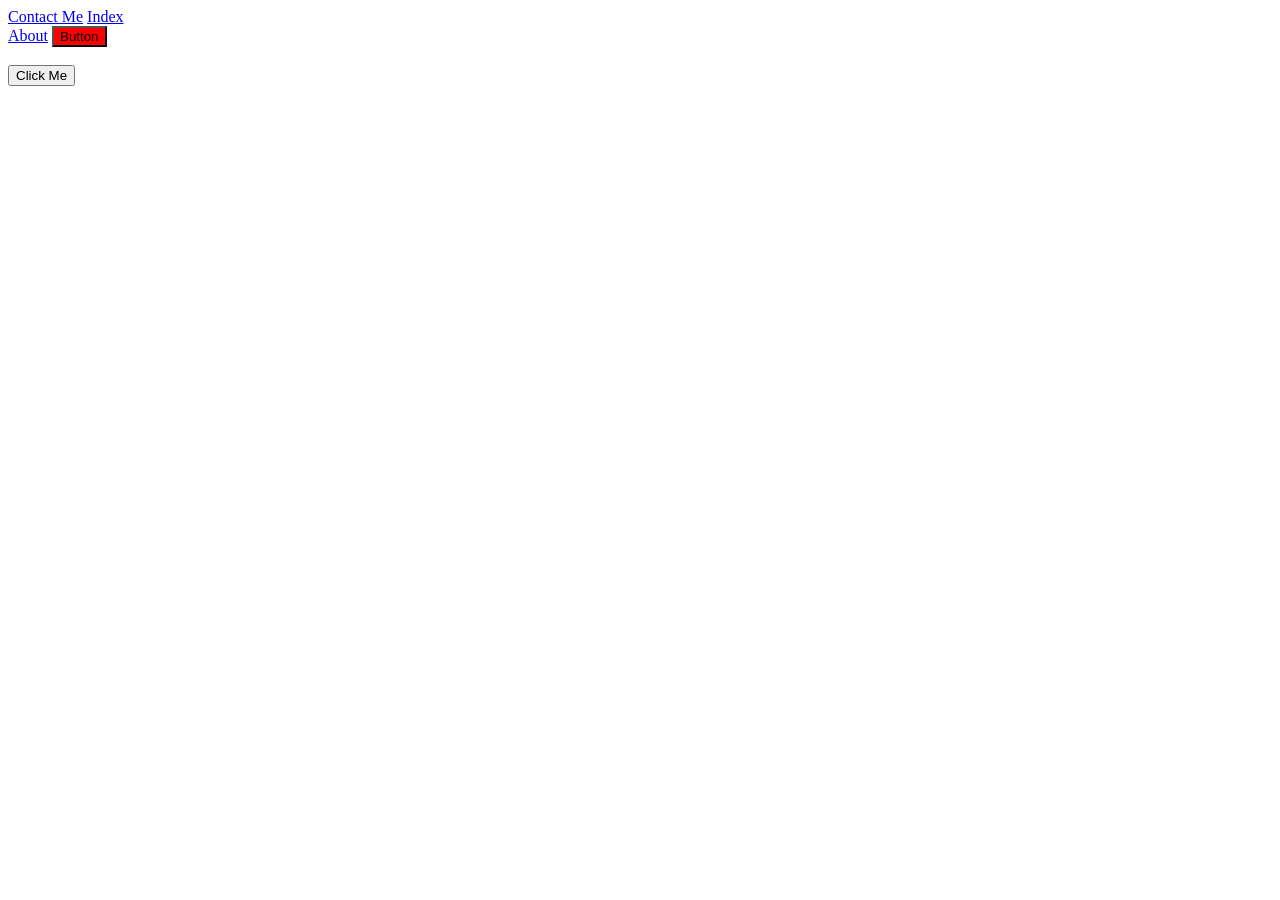
<file: index.html>
<!DOCTYPE html>
<html lang="en">
<head>
    <meta charset="UTF-8">
    <meta name="viewport" content="width=device-width, initial-scale=1.0">
    <title>Document</title>
</head>
<body>
    <nav>
        <a href="contact/contact.html">Contact Me</a>
        <a href="card.html">Index</a>
    </nav>
    <a href="about.html">About</a>
<button id="btn" onclick="">Button</button><br><br>
<button id="btn2">Click Me</button>
</body>
<script type="text/javascript">
    btn=document.getElementById("btn");
    btn.addEventListener('dbclick',changeColor());
    function changeColor(){
btn.style.backgroundColor = "red"
    }
</script>
</html>
</file>
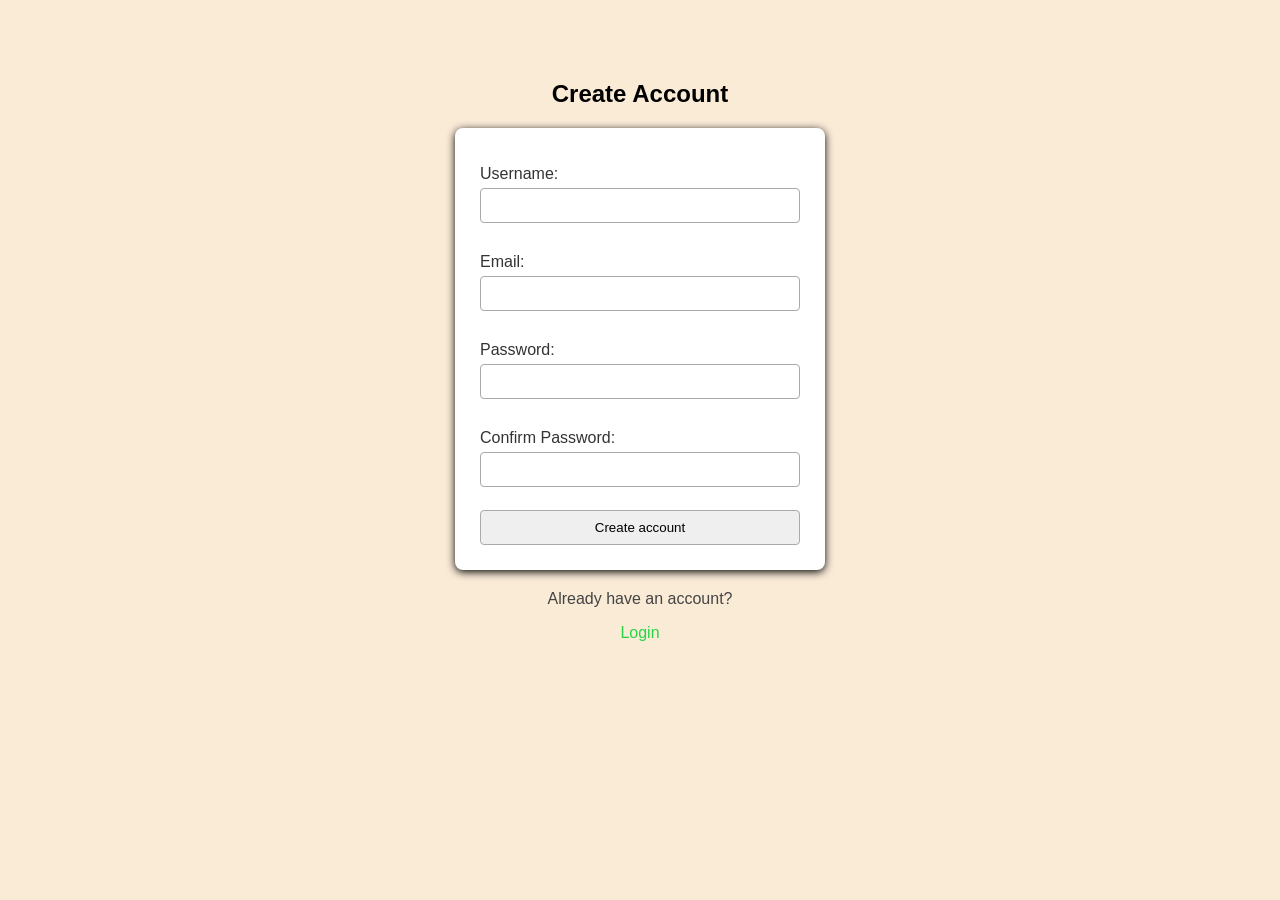
<file: Login/index.html>
<!DOCTYPE html>
<html>
<head>
    <title>Create Account</title>
    <link rel="stylesheet" href="style.css">
</head>
<body>

    <h2>Create Account</h2>

    <form>
        <label>Username:</label>
        <input type="text" id="newUsername" required>
        <br><br>
        <label>Email:</label>
        <input type="email" id="email" required>
        <br><br>
        <label>Password:</label>
        <input type="password" id="newPassword" required>
        <br><br>
        <label>Confirm Password:</label>
        <input type="password" id="confirmPassword" required>
        <br><br>
        <input type="Submit" value="Create account" onclick="createAccount()">
    </form>

    <p>Already have an account?</p>
    <a href="login.html">Login</a>

    <script src="script.js"></script>
</body>
</html>
</file>
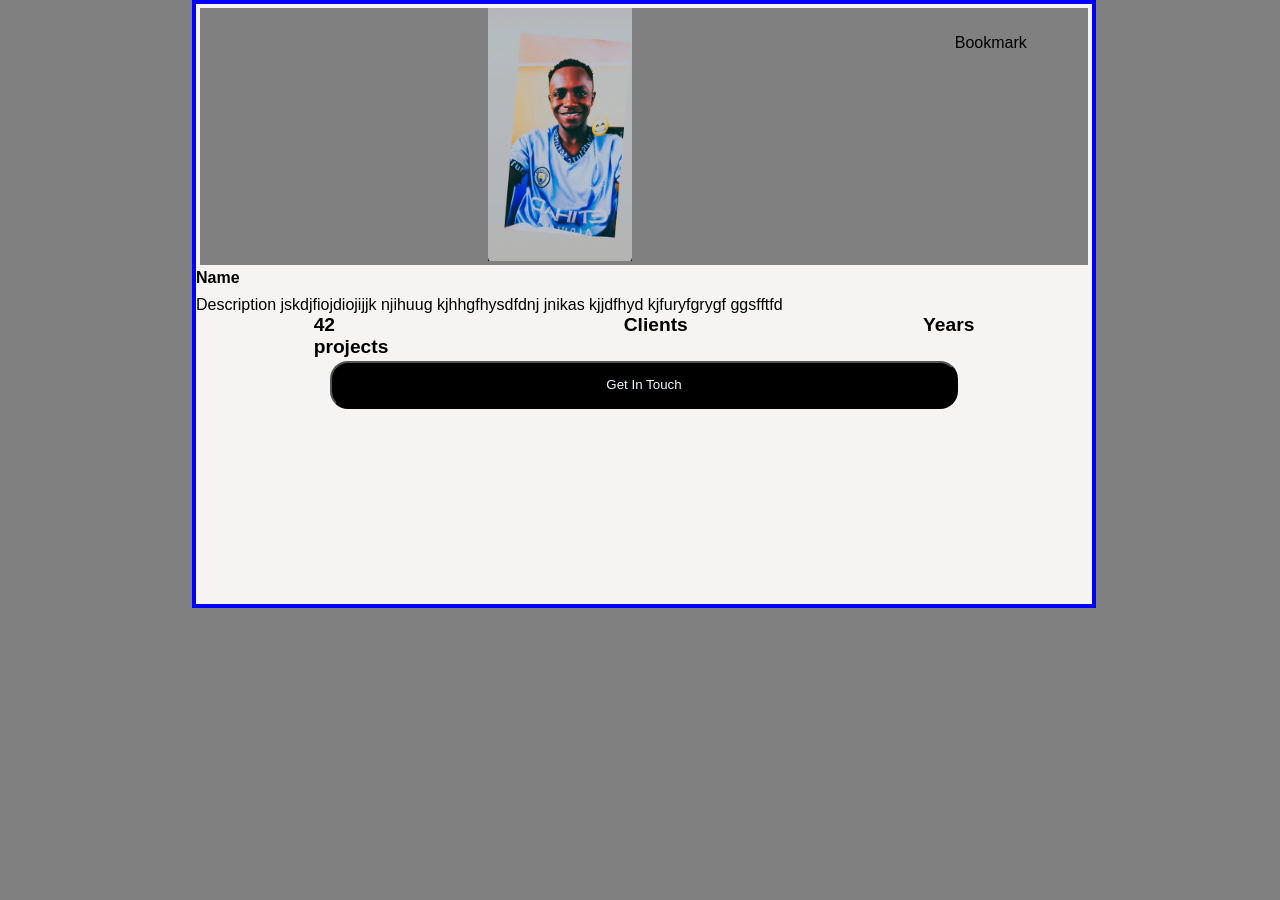
<file: card.html>
<!DOCTYPE html>
<html>
    <head>
        <title>Card</title>
    </head>
    <body>
        <main id="card">
        <section id="section1">
          <center>  <img src="profile.jpg" width="20%"></center>
            <div id="bicon">Bookmark</div>
        </section>
        <section id="section2">
            <div id="name">Name</div>
                <div id="des">Description jskdjfiojdiojijjk njihuug kjhhgfhysdfdnj jnikas kjjdfhyd kjfuryfgrygf ggsfftfd</div>
                <div id="div3">
                <div id="projects">42<br>projects</div>
                <div id="clients">Clients</div>
                <div id="years">Years</div>    
                </div>
           <center>    <button id="Git">Get In Touch</button></center> 
        </section>
        </main>
    </body>
    <style type="text/css">
        body{
            background-color: gray;
            font-family: Verdana, Geneva, Tahoma, sans-serif;
        }
        #section1{
            background-color: gray;
            margin:4px;
        }
        #card{
            background-color: rgb(245, 244, 243);
            border-width: 4px;
            border-style: solid;
            border-color: blue;
            width: 70%;
            margin-left: 15%;
            height: 600px;
        }
        *{
            margin:0;
           
        }
        #section1{
            display: flex;
            position: relative;
        }
        #bicon{
            display: flex;
            position: absolute;
            top:10%;
            left:85%;
        }
        #section2{
display:flex;
flex-direction: column;


        }
        #des{
          padding-top:9px
           
        }
        #div3{
            display: flex;
            
width:100%;
justify-content: space-around;
        }
    #Git{
        background-color: black;
        color:aliceblue;
        font-family: Verdana, Geneva, Tahoma, sans-serif;
        border-radius: 18px;
        width:70%;
        display: flex;
        justify-content: center;
        height: 3rem;
        align-items: center;
        margin:3px;
    }
    #div3>*{
        font-weight: bold;
        font-size: larger;
    }
    #name{
        font-weight: bold;;
    }
    </style>

</html>
</file>
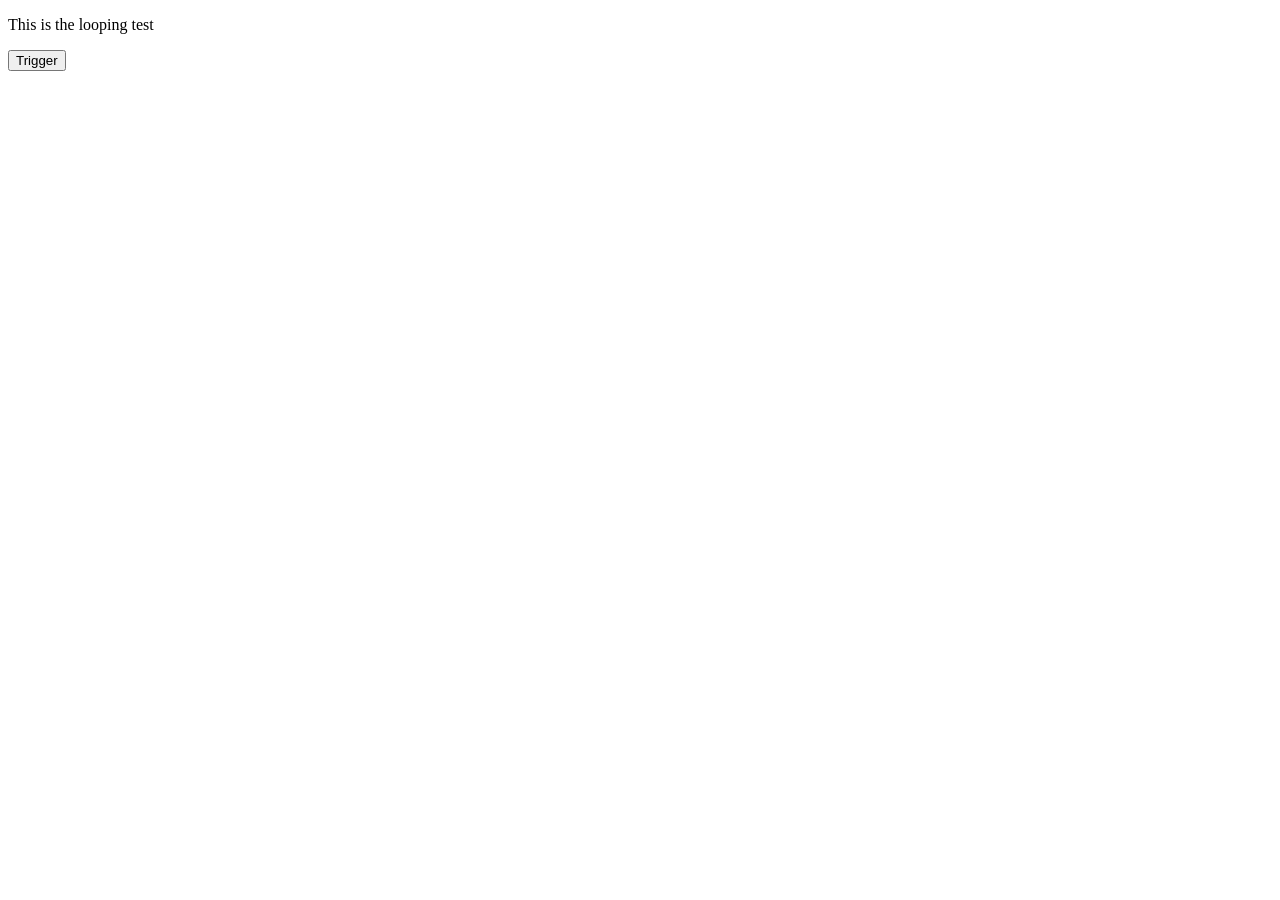
<file: munene.html>
<!DOCTYPE html>
<html lang="en">
<head>
    <meta charset="UTF-8">
    <meta name="viewport" content="width=device-width, initial-scale=1.0">
    <title>For looop</title>
</head>
<body>
    <p id="display">This is the looping test <br></p>
    <button id="btn" onclick="loopTest()">Trigger</button>
</body>
<script type="text/javascript">
    function loopTest(){
        let display=document.getElementById("display");
        let range;
        var count=0;
        for(range=0;range<=30;range++){
            if(range%2==0){
                if(range==14 || range==18){
                    continue;
                }
                else{
                    count=count+1;
                    if(count%4 == 0){
                        display.innerHTML +=`<br><br>${range}  `
                    }
                    else{
                        display.innerHTML +=`${range}  `
                    }
                    
                }
            }
        }
    }
</script>
</html>
</file>
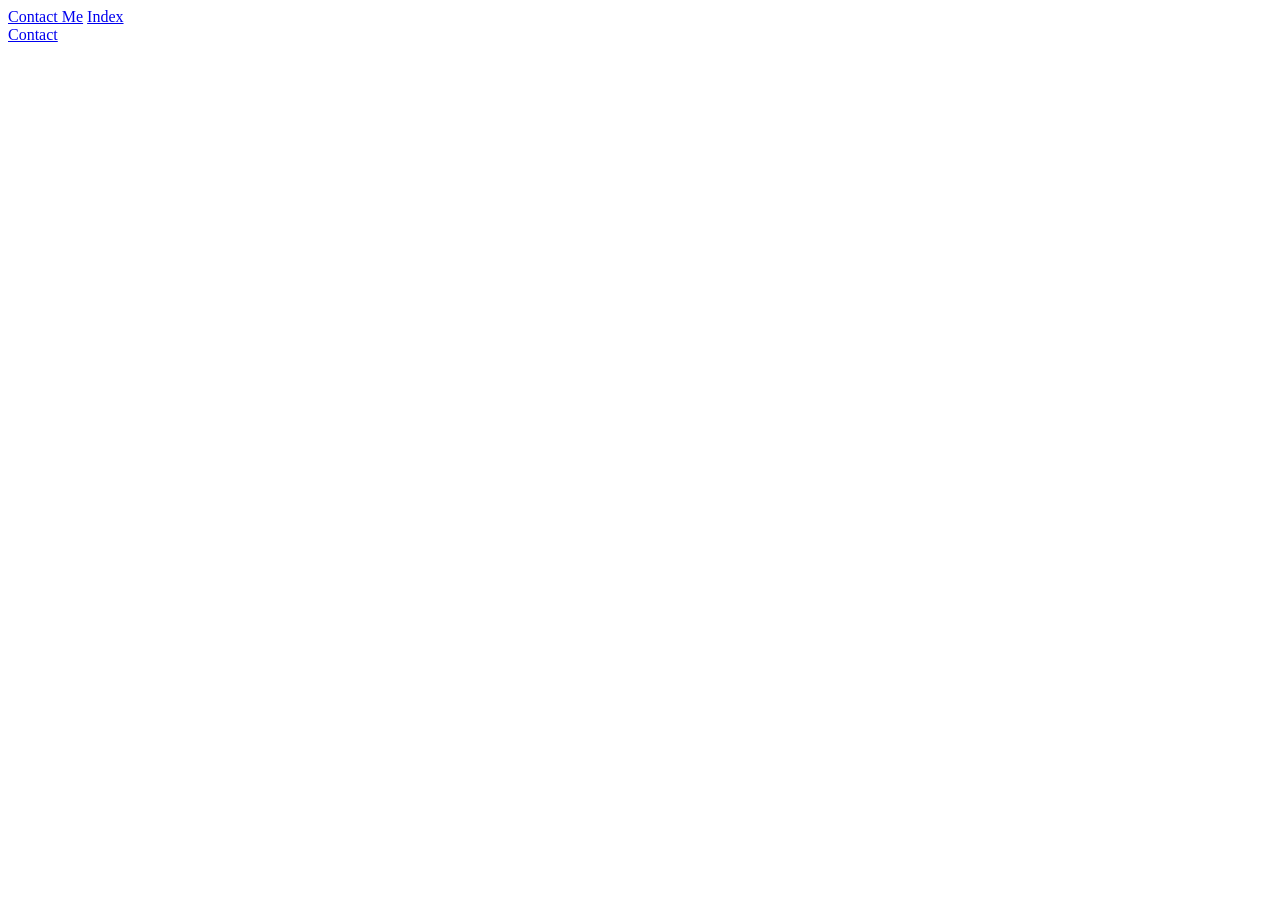
<file: contact/contact.html>
<!DOCTYPE html>
<html lang="en">
<head>
    <meta charset="UTF-8">
    <meta name="viewport" content="width=device-width, initial-scale=1.0">
    <title>Document</title>
</head>
<body>
    <nav>
        <a href="contact.html" target="_blank">Contact Me</a>
        <a href="../index.html">Index</a>
    </nav>
    <a href="contact.html">Contact</a>
</body>
<style type="text/css">

    a{
        animation-name: ;
        animation-delay: ;
        animation-iteration-count: infinite;
        animation-timing-function: ;
    }
</style>
</html>
</file>
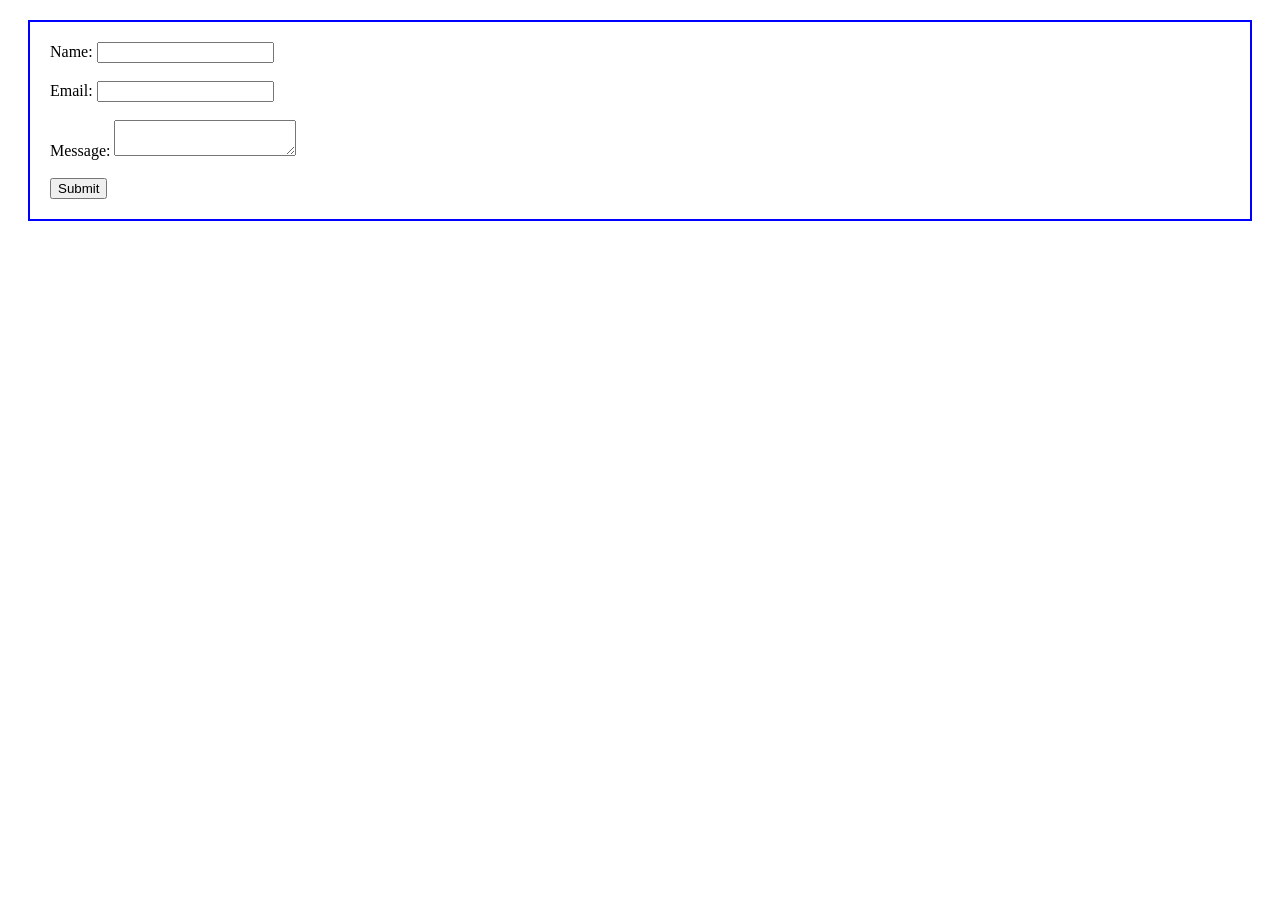
<file: contact/form.html>
<!DOCTYPE html>
<html lang="en">
<head>
    <meta charset="UTF-8">
    <meta name="viewport" content="width=device-width, initial-scale=1.0">
    <title>My Form</title>
</head>
<body>
    <form>
        <label for="name">Name:</label>
        <input type="text" id="name" name="name"><br><br>
        <label for="email">Email:</label>
        <input type="email" id="email" name="email"><br><br>
        <label for="message">Message:</label>
        <textarea id="message" name="message"></textarea><br><br>
        <button type="submit">Submit</button>
    </form>
</body>
<style type="text/css">
    form{
        border: 2px solid blue;
        padding: 20px;
        margin: 20px;
    }
</style>
</html>
</file>
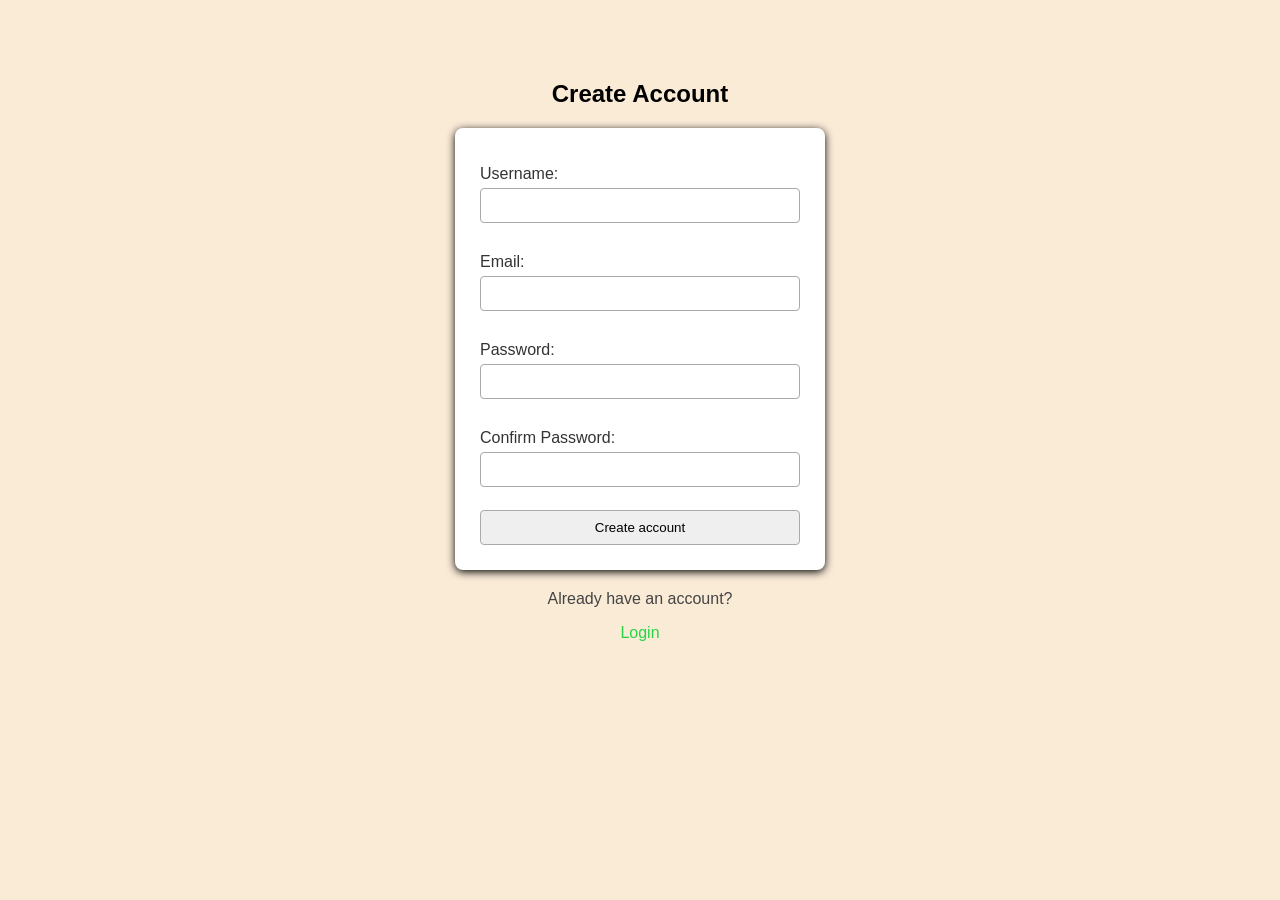
<file: Login/create-account.html>
<!DOCTYPE html>
<html>
<head>
    <title>Create Account</title>
    <link rel="stylesheet" href="style.css">
</head>
<body>

    <h2>Create Account</h2>

    <form>
        <label>Username:</label>
        <input type="text" id="newUsername" required>
        <br><br>
        <label>Email:</label>
        <input type="email" id="email" required>
        <br><br>
        <label>Password:</label>
        <input type="password" id="newPassword" required>
        <br><br>
        <label>Confirm Password:</label>
        <input type="password" id="confirmPassword" required>
        <br><br>
        <input type="Submit" value="Create account" onclick="createAccount()">
    </form>

    <p>Already have an account?</p>
    <a href="login.html">Login</a>

    <script src="script.js"></script>
</body>
</html>
</file>
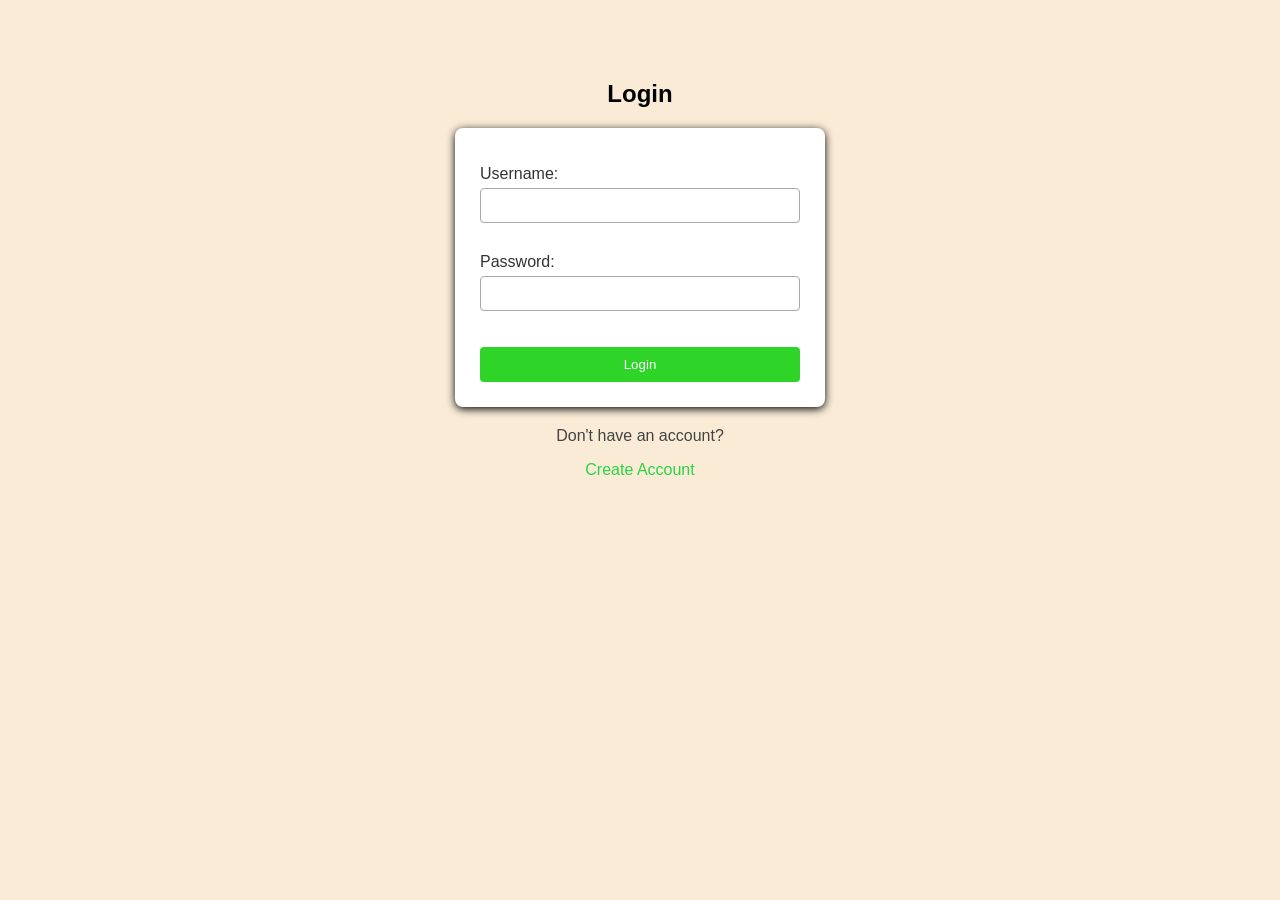
<file: Login/login.html>
<!DOCTYPE html>
<html>
<head>
    <title>Login</title>
    <link rel="stylesheet" href="style.css">
</head>
<body>

    <h2>Login</h2>

    <form>
        <label>Username:</label>
        <input type="text" id="username" required >
        <br><br>
        <label>Password:</label>
        <input type="password" id="password" required>
        <br><br>
        <button type="button" onclick="login()">Login</button>
    </form>

    <p>Don't have an account?</p>
    <a href="index.html">Create Account</a>

    <script src="script.js"></script>
</body>
</html>
</file>
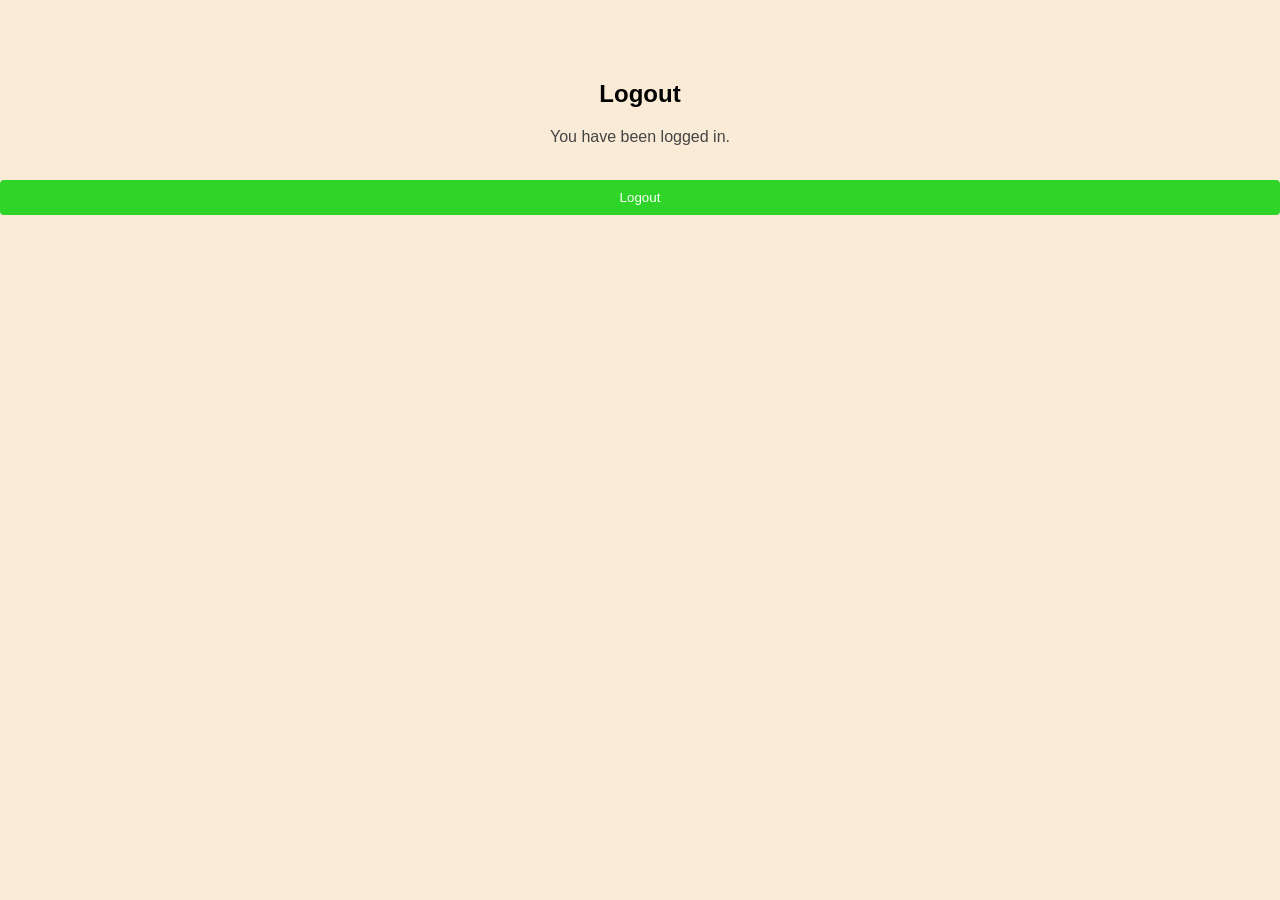
<file: Login/logout.html>
<!DOCTYPE html>
<html>
<head>
    <title>Logout</title>
    <link rel="stylesheet" href="style.css">
</head>
<body>

    <h2>Logout</h2>

    <p>You have been logged in.</p>

    <button onclick="logout()">Logout</button>

    <script src="script.js"></script>
</body>
</html>
</file>
<file: Login/style.css>
body {
    font-family: Arial, sans-serif;
    background-color: antiquewhite;
    margin: 0;
    padding-top: 60px;
}

h2 {
    text-align: center;
    color: black;
}

form {
    width: 320px;
    margin: auto;
    background-color: white;
    padding: 25px;
    border-radius: 8px;
    box-shadow: 0 2px 8px black;
}

label {
    display: block;
    margin-top: 12px;
    color: #333;
}

input {
    width: 100%;
    padding: 9px;
    margin-top: 5px;
    box-sizing: border-box;
    border: 1px solid #aaa;
    border-radius: 4px;
}

button {
    width: 100%;
    padding: 10px;
    margin-top: 18px;
    background-color: #2ed428;
    color: white;
    border: none;
    border-radius: 4px;
    cursor: pointer;
}

button:hover {
    background-color: black;
}

p {
    text-align: center;
    color: #444;
    margin-top: 20px;
}

a {
    display: block;
    text-align: center;
    color: #28d445;
    text-decoration: none;
}

a:hover {
    text-decoration: underline;
}
</file>
